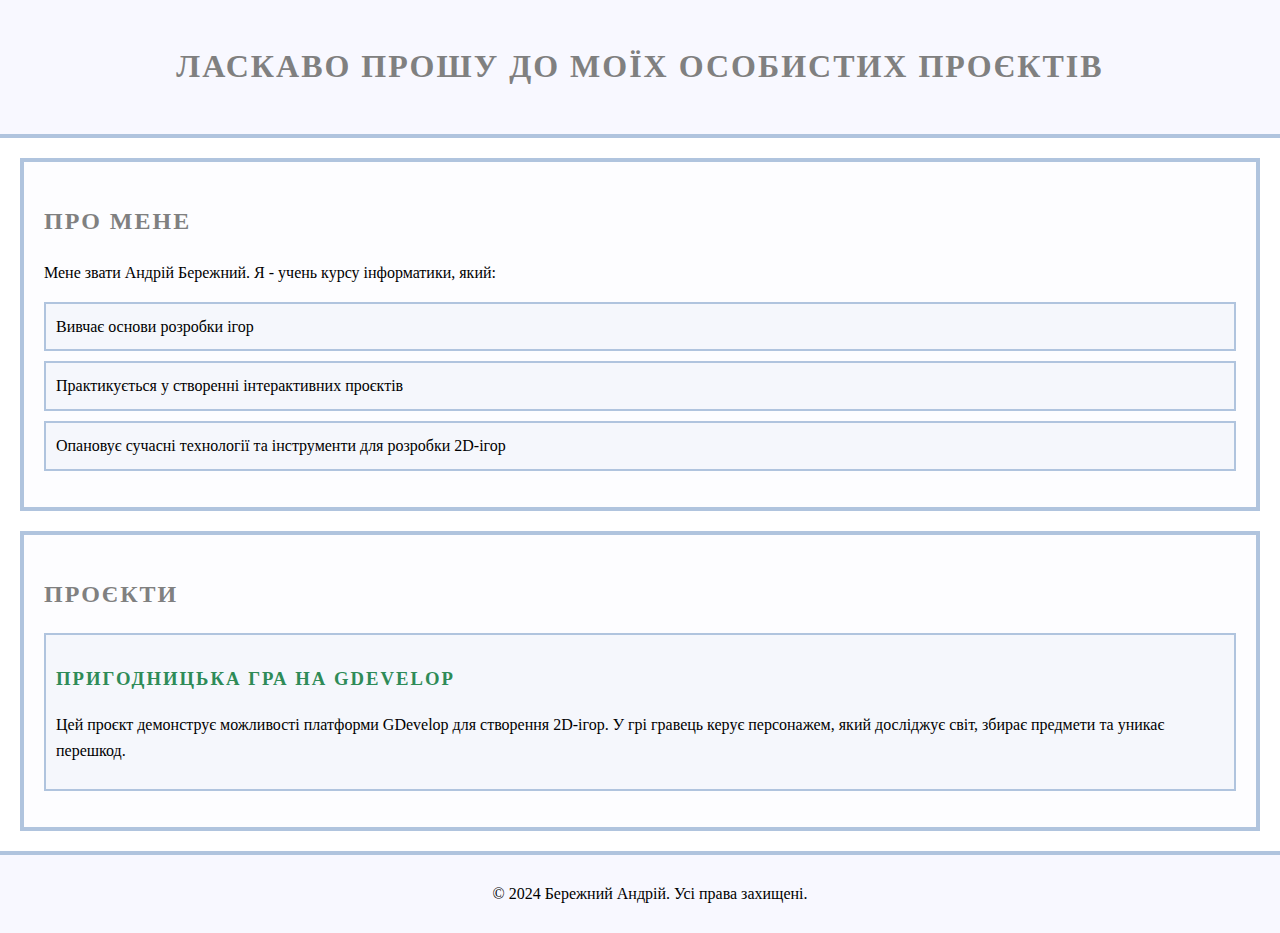
<file: index.html>
<!DOCTYPE html>
<html lang="uk">
<head>
    <meta charset="UTF-8">
    <meta name="viewport" content="width=device-width, initial-scale=1.0">
    <title>Особисті проєкти Тараса Шевченка</title>
    <link rel="stylesheet" href="style.css">
</head>
<body>
    <header>
        <h1>Ласкаво прошу до моїх особистих проєктів</h1>
    </header>

    <section id="about">
        <h2>Про мене</h2>
        <p>Мене звати Андрій Бережний. Я - учень курсу інформатики, який:</p>
        <ul>
            <li>Вивчає основи розробки ігор</li>
            <li>Практикується у створенні інтерактивних проєктів</li>
            <li>Опановує сучасні технології та інструменти для розробки 2D-ігор</li>
        </ul>
    </section>

    <section id="projects">
        <h2>Проєкти</h2>
        <ul>
            <li>
                <h3><a href="example-project/index.html">Пригодницька гра на GDevelop</a></h3>
                <p>Цей проєкт демонструє можливості платформи GDevelop для створення 2D-ігор. У грі гравець керує персонажем, який досліджує світ, збирає предмети та уникає перешкод.</p>
            </li>
        </ul>
    </section>

    <footer>
        <p>&copy; 2024 Бережний Андрій. Усі права захищені.</p>
    </footer>
</body>
</html>
</file>
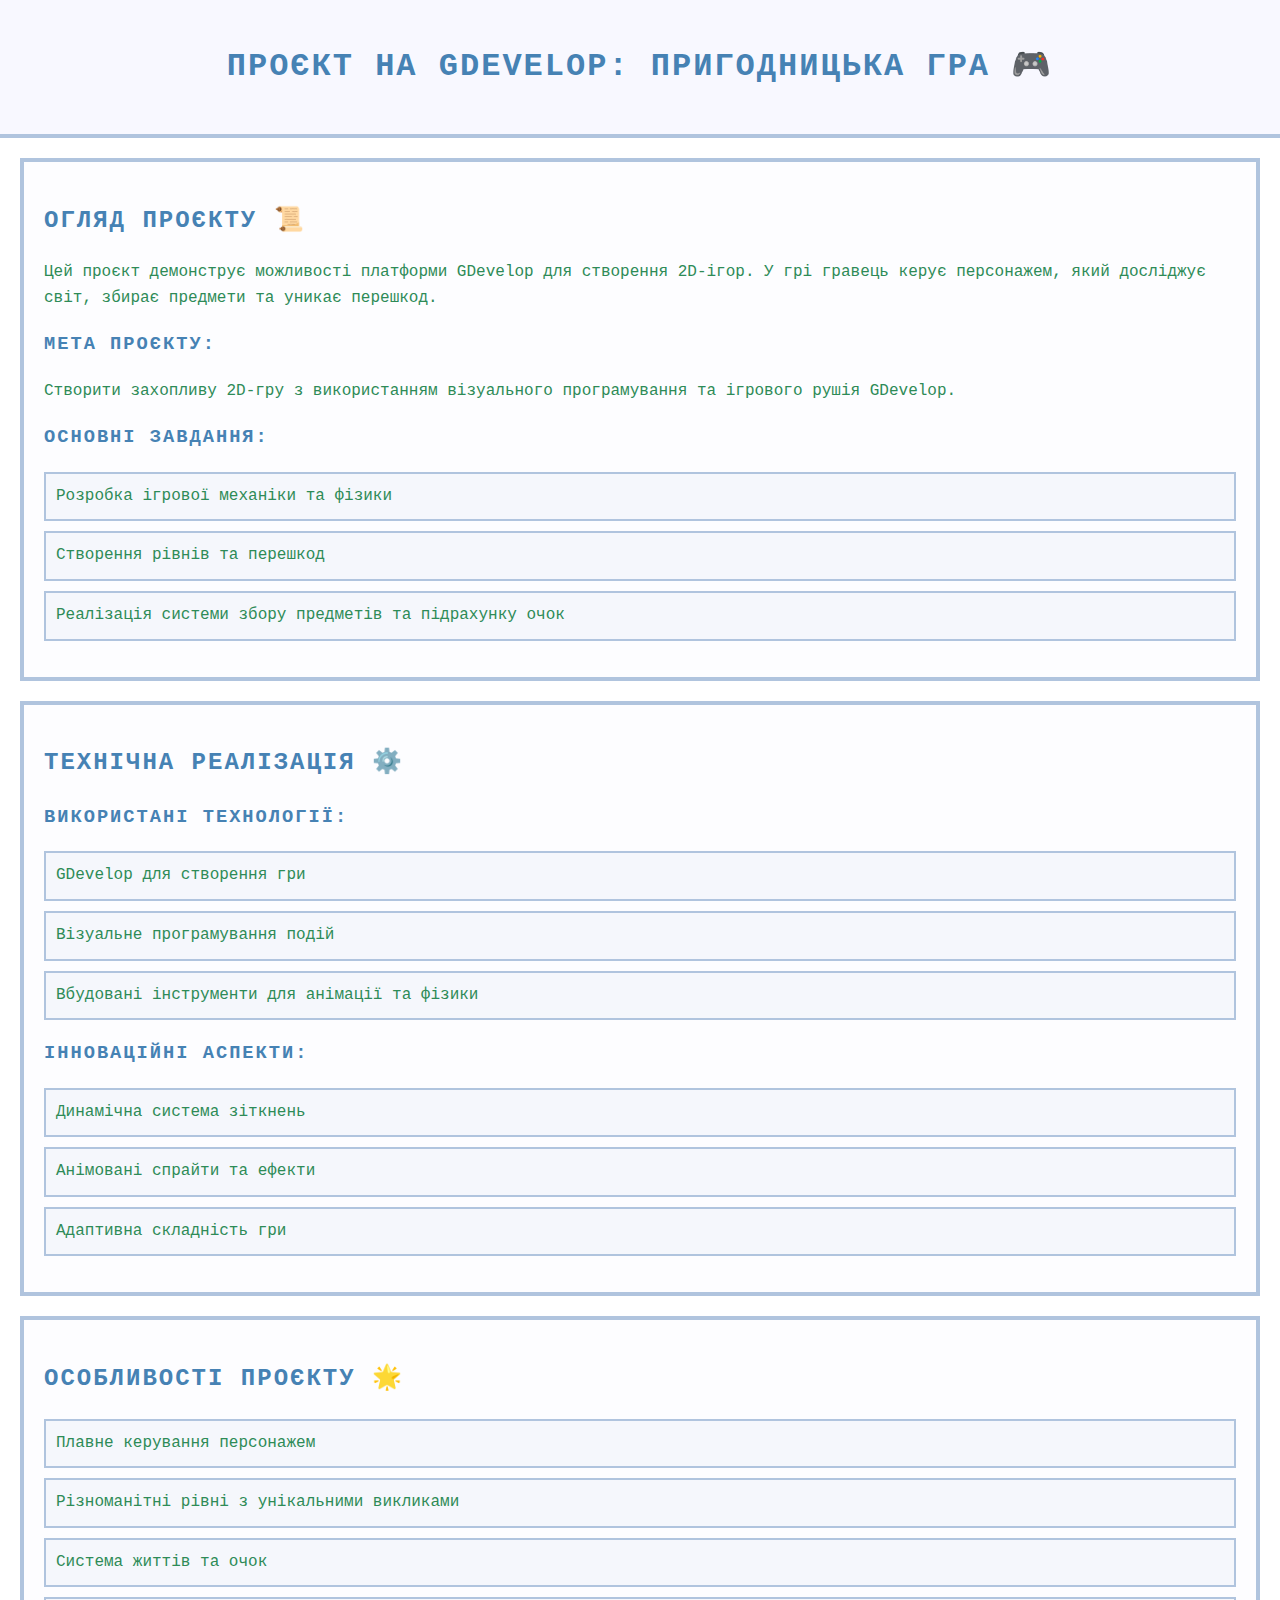
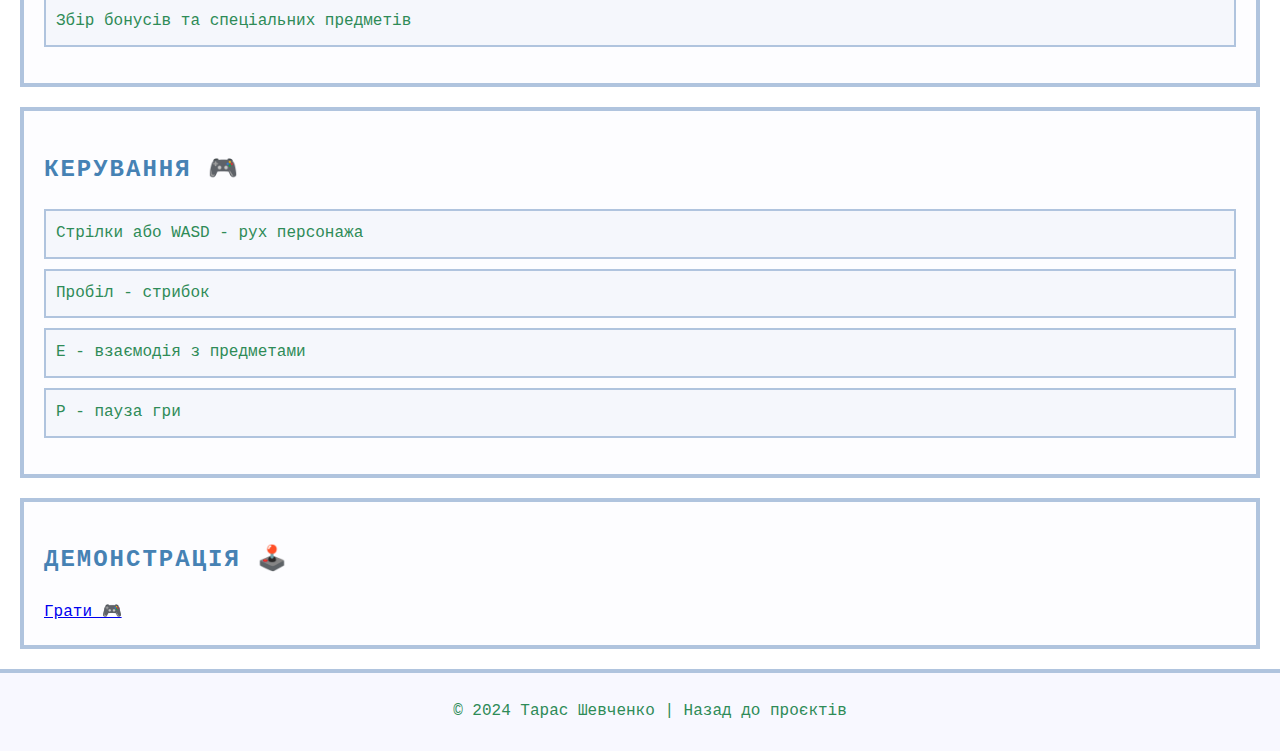
<file: example-project/index.html>
<!DOCTYPE html>
<html lang="uk">
<head>
    <meta charset="UTF-8">
    <meta name="viewport" content="width=device-width, initial-scale=1.0">
    <title>Гра на GDevelop</title>
    <link rel="stylesheet" href="style.css">
</head>
<body>
    <header>
        <h1>Проєкт на GDevelop: Пригодницька гра 🎮</h1>
    </header>

    <section id="project-overview">
        <h2>Огляд проєкту 📜</h2>
        <p>Цей проєкт демонструє можливості платформи GDevelop для створення 2D-ігор. У грі гравець керує персонажем, який досліджує світ, збирає предмети та уникає перешкод.</p>
        
        <h3>Мета проєкту:</h3>
        <p>Створити захопливу 2D-гру з використанням візуального програмування та ігрового рушія GDevelop.</p>
        
        <h3>Основні завдання:</h3>
        <ul>
            <li>Розробка ігрової механіки та фізики</li>
            <li>Створення рівнів та перешкод</li>
            <li>Реалізація системи збору предметів та підрахунку очок</li>
        </ul>
    </section>

    <section id="technical-details">
        <h2>Технічна реалізація ⚙️</h2>
        <h3>Використані технології:</h3>
        <ul>
            <li>GDevelop для створення гри</li>
            <li>Візуальне програмування подій</li>
            <li>Вбудовані інструменти для анімації та фізики</li>
        </ul>
        
        <h3>Інноваційні аспекти:</h3>
        <ul>
            <li>Динамічна система зіткнень</li>
            <li>Анімовані спрайти та ефекти</li>
            <li>Адаптивна складність гри</li>
        </ul>
    </section>

    <section id="features">
        <h2>Особливості проєкту 🌟</h2>
        <ul>
            <li>Плавне керування персонажем</li>
            <li>Різноманітні рівні з унікальними викликами</li>
            <li>Система життів та очок</li>
            <li>Збір бонусів та спеціальних предметів</li>
        </ul>
    </section>

    <section id="controls">
        <h2>Керування 🎮</h2>
        <ul>
            <li>Стрілки або WASD - рух персонажа</li>
            <li>Пробіл - стрибок</li>
            <li>E - взаємодія з предметами</li>
            <li>P - пауза гри</li>
        </ul>
    </section>

    <section id="demo">
        <div class="demo-link">
            <h2>Демонстрація 🕹️</h2>
            <a href="game/" class="demo-button" target="_blank">Грати 🎮</a>
        </div>
    </section>

    <footer>
        <p>&copy; 2024 Тарас Шевченко | <a href="../index.html">Назад до проєктів</a></p>
    </footer>
</body>
</html>
</file>
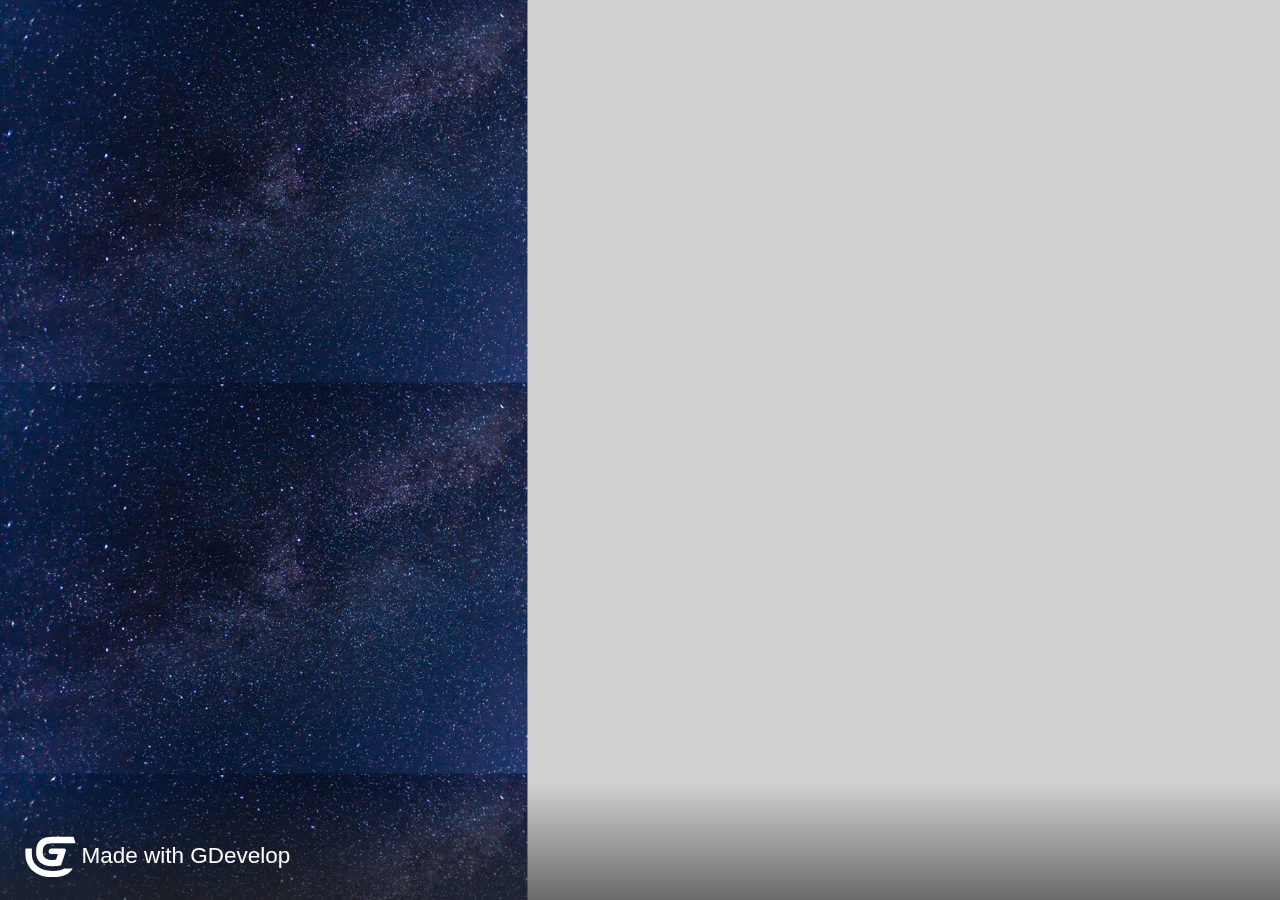
<file: example-project/game/index.html>
<!DOCTYPE html>
<html>
<head>
    <meta charset="UTF-8"/>
    <link rel="manifest" href="manifest.webmanifest">

    <meta name="apple-mobile-web-app-capable" content="yes">
    <meta name="apple-mobile-web-app-status-bar-style" content="black-translucent">

    <meta name="theme-color" content="#000000" />
    <meta name="viewport" content="width=device-width, initial-scale=1.0, maximum-scale=1.0, user-scalable=no" />

	<style>
		body {
			margin: 0;
			padding: 0;
			background-color: #000000;
            overflow: hidden;
		}
        #canvasArea {
            margin-left: auto;
            margin-right: auto;
            overflow: hidden;
        }

        
	</style>
    <!-- Libs and GDJS core files : -->
		<script src="libs/jshashtable.js" crossorigin="anonymous"></script>
	<script src="logger.js" crossorigin="anonymous"></script>
	<script src="gd.js" crossorigin="anonymous"></script>
	<script src="libs/rbush.js" crossorigin="anonymous"></script>
	<script src="AsyncTasksManager.js" crossorigin="anonymous"></script>
	<script src="inputmanager.js" crossorigin="anonymous"></script>
	<script src="jsonmanager.js" crossorigin="anonymous"></script>
	<script src="Model3DManager.js" crossorigin="anonymous"></script>
	<script src="ResourceLoader.js" crossorigin="anonymous"></script>
	<script src="ResourceCache.js" crossorigin="anonymous"></script>
	<script src="timemanager.js" crossorigin="anonymous"></script>
	<script src="polygon.js" crossorigin="anonymous"></script>
	<script src="runtimeobject.js" crossorigin="anonymous"></script>
	<script src="profiler.js" crossorigin="anonymous"></script>
	<script src="RuntimeInstanceContainer.js" crossorigin="anonymous"></script>
	<script src="runtimescene.js" crossorigin="anonymous"></script>
	<script src="scenestack.js" crossorigin="anonymous"></script>
	<script src="force.js" crossorigin="anonymous"></script>
	<script src="RuntimeLayer.js" crossorigin="anonymous"></script>
	<script src="layer.js" crossorigin="anonymous"></script>
	<script src="RuntimeCustomObjectLayer.js" crossorigin="anonymous"></script>
	<script src="timer.js" crossorigin="anonymous"></script>
	<script src="runtimewatermark.js" crossorigin="anonymous"></script>
	<script src="runtimegame.js" crossorigin="anonymous"></script>
	<script src="variable.js" crossorigin="anonymous"></script>
	<script src="variablescontainer.js" crossorigin="anonymous"></script>
	<script src="oncetriggers.js" crossorigin="anonymous"></script>
	<script src="runtimebehavior.js" crossorigin="anonymous"></script>
	<script src="SpriteAnimator.js" crossorigin="anonymous"></script>
	<script src="spriteruntimeobject.js" crossorigin="anonymous"></script>
	<script src="affinetransformation.js" crossorigin="anonymous"></script>
	<script src="CustomRuntimeObjectInstanceContainer.js" crossorigin="anonymous"></script>
	<script src="CustomRuntimeObject.js" crossorigin="anonymous"></script>
	<script src="CustomRuntimeObject2D.js" crossorigin="anonymous"></script>
	<script src="events-tools/commontools.js" crossorigin="anonymous"></script>
	<script src="events-tools/variabletools.js" crossorigin="anonymous"></script>
	<script src="events-tools/runtimescenetools.js" crossorigin="anonymous"></script>
	<script src="events-tools/inputtools.js" crossorigin="anonymous"></script>
	<script src="events-tools/objecttools.js" crossorigin="anonymous"></script>
	<script src="events-tools/cameratools.js" crossorigin="anonymous"></script>
	<script src="events-tools/soundtools.js" crossorigin="anonymous"></script>
	<script src="events-tools/storagetools.js" crossorigin="anonymous"></script>
	<script src="events-tools/stringtools.js" crossorigin="anonymous"></script>
	<script src="events-tools/windowtools.js" crossorigin="anonymous"></script>
	<script src="events-tools/networktools.js" crossorigin="anonymous"></script>
	<script src="splash/gd-logo-light.js" crossorigin="anonymous"></script>
	<script src="pixi-renderers/pixi.js" crossorigin="anonymous"></script>
	<script src="pixi-renderers/pixi-filters-tools.js" crossorigin="anonymous"></script>
	<script src="pixi-renderers/runtimegame-pixi-renderer.js" crossorigin="anonymous"></script>
	<script src="pixi-renderers/runtimescene-pixi-renderer.js" crossorigin="anonymous"></script>
	<script src="pixi-renderers/layer-pixi-renderer.js" crossorigin="anonymous"></script>
	<script src="pixi-renderers/pixi-image-manager.js" crossorigin="anonymous"></script>
	<script src="pixi-renderers/pixi-bitmapfont-manager.js" crossorigin="anonymous"></script>
	<script src="pixi-renderers/spriteruntimeobject-pixi-renderer.js" crossorigin="anonymous"></script>
	<script src="pixi-renderers/CustomRuntimeObject2DPixiRenderer.js" crossorigin="anonymous"></script>
	<script src="pixi-renderers/DebuggerPixiRenderer.js" crossorigin="anonymous"></script>
	<script src="pixi-renderers/loadingscreen-pixi-renderer.js" crossorigin="anonymous"></script>
	<script src="pixi-renderers/pixi-effects-manager.js" crossorigin="anonymous"></script>
	<script src="howler-sound-manager/howler.min.js" crossorigin="anonymous"></script>
	<script src="howler-sound-manager/howler-sound-manager.js" crossorigin="anonymous"></script>
	<script src="fontfaceobserver-font-manager/fontfaceobserver.js" crossorigin="anonymous"></script>
	<script src="fontfaceobserver-font-manager/fontfaceobserver-font-manager.js" crossorigin="anonymous"></script>
	<script src="Extensions/TiledSpriteObject/tiledspriteruntimeobject-pixi-renderer.js" crossorigin="anonymous"></script>
	<script src="Extensions/TiledSpriteObject/tiledspriteruntimeobject.js" crossorigin="anonymous"></script>
	<script src="object-capabilities/AnimatableBehavior.js" crossorigin="anonymous"></script>
	<script src="object-capabilities/EffectBehavior.js" crossorigin="anonymous"></script>
	<script src="object-capabilities/FlippableBehavior.js" crossorigin="anonymous"></script>
	<script src="object-capabilities/OpacityBehavior.js" crossorigin="anonymous"></script>
	<script src="object-capabilities/ResizableBehavior.js" crossorigin="anonymous"></script>
	<script src="object-capabilities/ScalableBehavior.js" crossorigin="anonymous"></script>
	<script src="Extensions/3D/HemisphereLight.js" crossorigin="anonymous"></script>
	<script src="code0.js" crossorigin="anonymous"></script>
	<script src="data.js" crossorigin="anonymous"></script>


</head>
<body>

    
	<script>

    (function() {
        //Initialization
        var game = new gdjs.RuntimeGame(gdjs.projectData, {});

        //Create a renderer
        game.getRenderer().createStandardCanvas(document.body);

        //Bind keyboards/mouse/touch events
        game.getRenderer().bindStandardEvents(game.getInputManager(), window, document);

        //Load all assets and start the game
        game.loadAllAssets(function() {
            game.startGameLoop();
        });
    })();

	</script>
</body>
</html>
</file>
<file: style.css>
body {
    font-family: 'Times New Roman', Times, serif;
    line-height: 1.6;
    margin: 0;
    padding: 0;
    color: black;
    background-color: #FFFFFF;
}

header {
    background-color: #F8F8FF;
    padding: 20px;
    text-align: center;
    border-bottom: 4px solid #B0C4DE;
}

section {
    padding: 20px;
    margin: 20px;
    background-color: rgba(248, 248, 255, 0.3);
    border: 4px solid #B0C4DE;
}

h1, h2, h3 {
    color: grey;
    text-transform: uppercase;
    letter-spacing: 2px;
    font-weight: 600;
}

ul {
    padding: 0;
    list-style-type: none;
}

li {
    margin-bottom: 10px;
    padding: 10px;
    border: 2px solid #B0C4DE;
    background-color: rgba(176, 196, 222, 0.1);
}

form {
    display: flex;
    flex-direction: column;
    background-color: #F8F8FF;
    padding: 20px;
    border: 4px solid #B0C4DE;
}

label {
    margin-bottom: 5px;
    color: #4682B4;
}

input, textarea {
    margin-bottom: 10px;
    padding: 10px;
    border: 2px solid #B0C4DE;
    border-radius: 0;
    background-color: #FFFFFF;
    color: #4682B4;
    font-family: 'Courier New', monospace;
}

button {
    padding: 10px;
    background-color: #2E8B57;
    color: #FFFFFF;
    border: none;
    font-family: 'Press Start 2P', 'Courier New', monospace;
    text-transform: uppercase;
    cursor: pointer;
    transition: all 0.3s;
}

button:hover {
    background-color: #4682B4;
    transform: scale(1.05);
}

footer {
    background-color: #F8F8FF;
    text-align: center;
    padding: 10px;
    width: 100%;
    bottom: 0;
    border-top: 4px solid #B0C4DE;
}

a {
    color: #2E8B57;
    text-decoration: none;
}

a:hover {
    text-decoration: underline;
}
</file>
<file: example-project/style.css>
body {
    font-family: 'Press Start 2P', 'Courier New', monospace;
    line-height: 1.6;
    margin: 0;
    padding: 0;
    color: #2E8B57;
    background-color: #FFFFFF;
}

header {
    background-color: #F8F8FF;
    padding: 20px;
    text-align: center;
    border-bottom: 4px solid #B0C4DE;
}

section {
    padding: 20px;
    margin: 20px;
    background-color: rgba(248, 248, 255, 0.3);
    border: 4px solid #B0C4DE;
}

h1, h2, h3 {
    color: #4682B4;
    text-transform: uppercase;
    letter-spacing: 2px;
    position: relative;
}

ul {
    padding: 0;
    list-style-type: none;
}

li {
    margin-bottom: 10px;
    padding: 10px;
    border: 2px solid #B0C4DE;
    background-color: rgba(176, 196, 222, 0.1);
}

form {
    display: flex;
    flex-direction: column;
    background-color: #F8F8FF;
    padding: 20px;
    border: 4px solid #B0C4DE;
}

label {
    margin-bottom: 5px;
    color: #4682B4;
}

input, textarea {
    margin-bottom: 10px;
    padding: 10px;
    border: 2px solid #B0C4DE;
    border-radius: 0;
    background-color: #FFFFFF;
    color: #4682B4;
    font-family: 'Courier New', monospace;
}

button {
    padding: 10px;
    background-color: #2E8B57;
    color: #FFFFFF;
    border: none;
    font-family: 'Press Start 2P', 'Courier New', monospace;
    text-transform: uppercase;
    cursor: pointer;
    transition: all 0.3s;
}

button:hover {
    background-color: #4682B4;
    transform: scale(1.05);
}

footer {
    background-color: #F8F8FF;
    text-align: center;
    padding: 10px;
    width: 100%;
    bottom: 0;
    border-top: 4px solid #B0C4DE;
}

footer a {
    color: #2E8B57;
    text-decoration: none;
}
</file>
